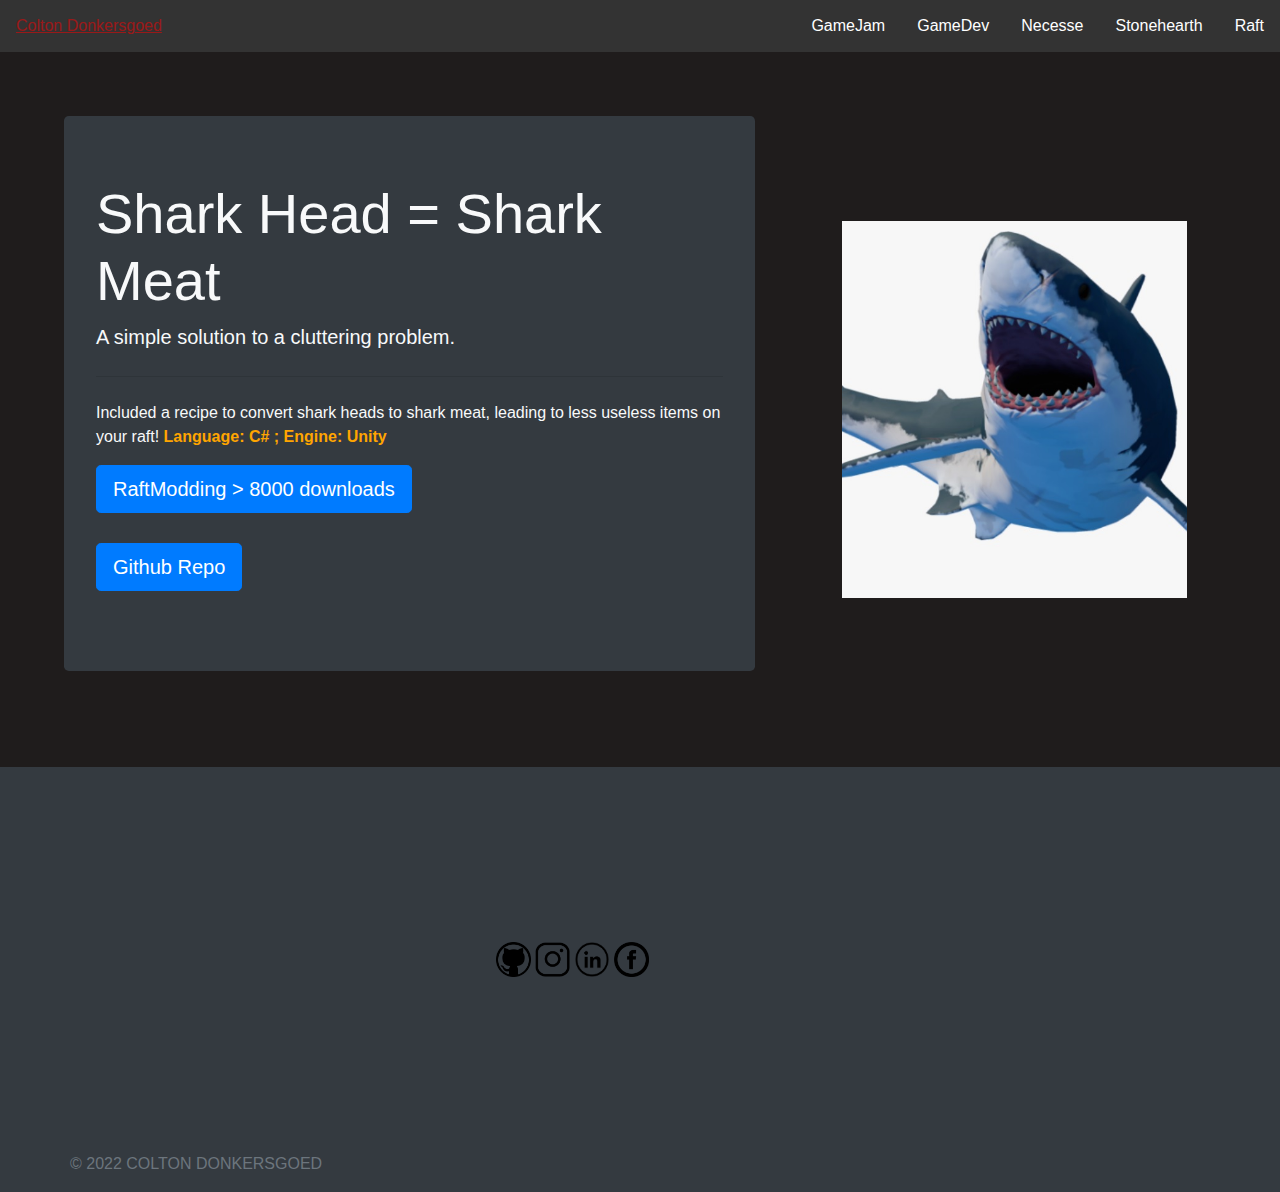
<file: index.html>
<!DOCTYPE html>

<html lang="en-US">
    <head>
        <!-- Colton Donkersgoed's Projects Hub -->
        <title> CD - Projects </title>
        <meta charset="UTF-8">
        
        <link rel="stylesheet" href="styles/mobile.css">
        <link rel="stylesheet" href="https://cdn.jsdelivr.net/npm/bootstrap@4.0.0/dist/css/bootstrap.min.css" integrity="sha384-Gn5384xqQ1aoWXA+058RXPxPg6fy4IWvTNh0E263XmFcJlSAwiGgFAW/dAiS6JXm" crossorigin="anonymous">
        <link rel="stylesheet" href="styles/styles.css">
    </head>

    <body>

        <!-- nav containing left hand sig, right hand projects list -->
        <nav>
            <ul class="topnav">
                <li class="right"><a href="index.html">Raft</a></li>
                <li class="right"><a href="stonehearth.html">Stonehearth</a></li>
                <li class="right"><a href="necesse.html">Necesse</a></li>
                <li class="right"><a href="survivalman.html">GameDev</a></li>
                <li class="right"><a href="pumpkinvania.html">GameJam</a></li>
                <li class="mobile-hide"><a href="https://www.coltondonkersgoed.com/mainpage.html" target="_blank">Colton Donkersgoed</a></li>
            </ul>
        </nav>


        <!-- store info in grid container for nicer layout -->
        <div class="grid-container">

            <!-- card on left hand side -->
            <div class="jumbotron bg-dark text-light">
                <h1 class="display-4">Shark Head = Shark Meat</h1>
                <p class="lead">A simple solution to a cluttering problem.</p>
                <hr class="my-4">
                <p> Included a recipe to convert shark heads to shark meat, leading to less useless items on your raft! <span class="orange-text"> Language: C# ; Engine: Unity </span></p>
                <p class="lead">
                  <a class="btn btn-primary btn-lg" href="https://www.raftmodding.com/mods/shark-meat-from-shark-head" target="_blank" role="button">RaftModding > 8000 downloads </a> <br><br>
                  <a class="btn btn-primary btn-lg" href="https://github.com/greatcoltini/raft-modding" target="_blank" role="button">Github Repo</a>
                </p>
            </div>

            <!-- flex gallery on righthand side-->
            <div class="flex-gallery">
                <img src="assets/raft-shark-head.jpg">
            </div>

        </div>

        <footer class="footer bg-dark text-light mt-5">
            <div class="container">
                <div class="socials">
                    <a class="socials_links" href="https://github.com/greatcoltini" target="_blank">
                        <img class="image socialimg" src="assets/githubicohov.png" alt="GitHub">
                    </a>
                    <a class="socials_links" href="https://instagram.com/greatcoltini" target="_blank">
                        <img class="image socialimg" src="assets/greyinstaico.png" alt="Instagram">
                    </a>
                    <a class="socials_links" href="https://www.linkedin.com/in/colton-donkersgoed/" target="_blank">
                        <img class="image socialimg" src="assets/greylinkedinico.png" alt="Indeed">
                    </a>
                    <a class="socials_links" href="https://www.facebook.com/colton.donkersgoed" target="_blank">
                        <img class="image socialimg" src="assets/greyfbico.png" alt="Facebook">
                    </a>
                </div>
                <div class="row my-0 position-relative">
                    <p class="text-center text-muted">© 2022 COLTON DONKERSGOED</p>
                </div>
            </div>
        </footer>

    <script src="https://code.jquery.com/jquery-3.2.1.slim.min.js" integrity="sha384-KJ3o2DKtIkvYIK3UENzmM7KCkRr/rE9/Qpg6aAZGJwFDMVNA/GpGFF93hXpG5KkN" crossorigin="anonymous"></script>
    <script src="https://cdn.jsdelivr.net/npm/popper.js@1.12.9/dist/umd/popper.min.js" integrity="sha384-ApNbgh9B+Y1QKtv3Rn7W3mgPxhU9K/ScQsAP7hUibX39j7fakFPskvXusvfa0b4Q" crossorigin="anonymous"></script>
    <script src="https://cdn.jsdelivr.net/npm/bootstrap@4.0.0/dist/js/bootstrap.min.js" integrity="sha384-JZR6Spejh4U02d8jOt6vLEHfe/JQGiRRSQQxSfFWpi1MquVdAyjUar5+76PVCmYl" crossorigin="anonymous"></script>

    </body>




</html>
</file>
<file: styles/mobile.css>
@media screen and (max-width: 600px) {
    ul.topnav li.right, 
    ul.topnav li {float: none;}

    .mobile-hide {display:none;}
}
</file>
<file: styles/styles.css>
body {
    background-color: rgb(31, 28, 28) !important;
    margin: 0;
}

ul {
    list-style-type: none;
    margin: 0;
    padding: 0;
    overflow: hidden;
    background-color: #333;
}

li {
    float: left;
}

li a {
    display: block;
    color: white;
    text-align: center;
    padding: 14px 16px;
    text-decoration: none;
}

li a:hover:not(.active) {
    color: red;
    opacity: 50%;
    transition-duration: 1s;
}

.right {
    float:right;
}

.grid-container {
    display: grid;
    grid-template-columns: 60% 30%;
    margin: 5%;
}

.project-card{
    grid-column: 1;
    grid-row: 1;
}

.flex-gallery{
    grid-column: 2;
    grid-row: 1;
    display: flex;  
    margin: 0;
    padding: 0;
    flex-wrap: wrap;
}

img {
    max-width: 100%;
    object-fit: contain;
    margin: 25%;
}

.flex-img {
    max-width: 40%;
    margin: 5%;
}

a.disabled {
    pointer-events: none;
    color: #ccc;
}

.orange-text {
    color: orange;
    font-weight: bolder;
}

.socials {
    display: block;
    position: relative;
    margin-left: 37%;
}

.socials_links {
    position: relative;
    padding-left: 0%;
    text-decoration: none;
}

.socials_links .image {
    transition: opacity .5s;
}

.socials_links:hover .image {
    opacity: 0.3;
}

.socialimg {
    position: relative;
    margin-left: auto;
    margin-right: auto;
    width: 5%;
    transition: opacity .5s;
}

.socialimg:hover {
    opacity: 0.3;
}

a {
    text-decoration: none;
}
</file>
